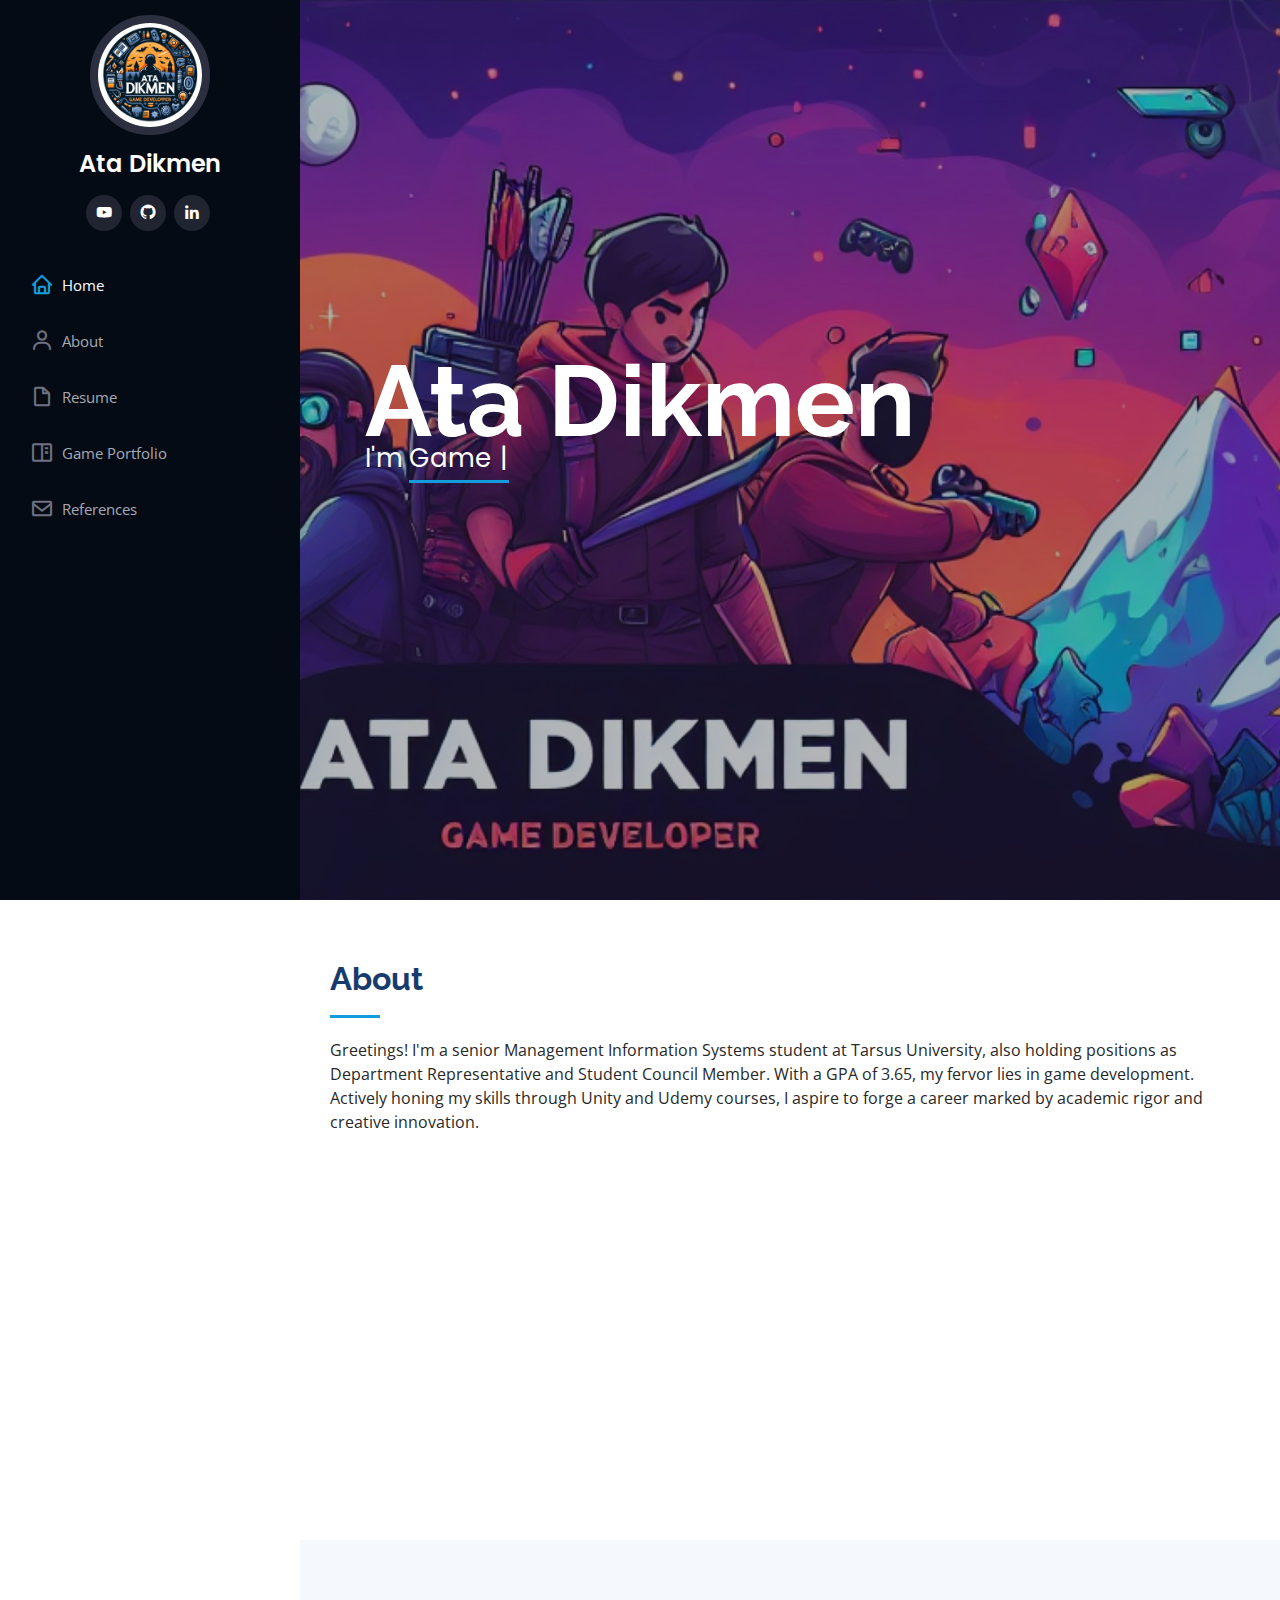
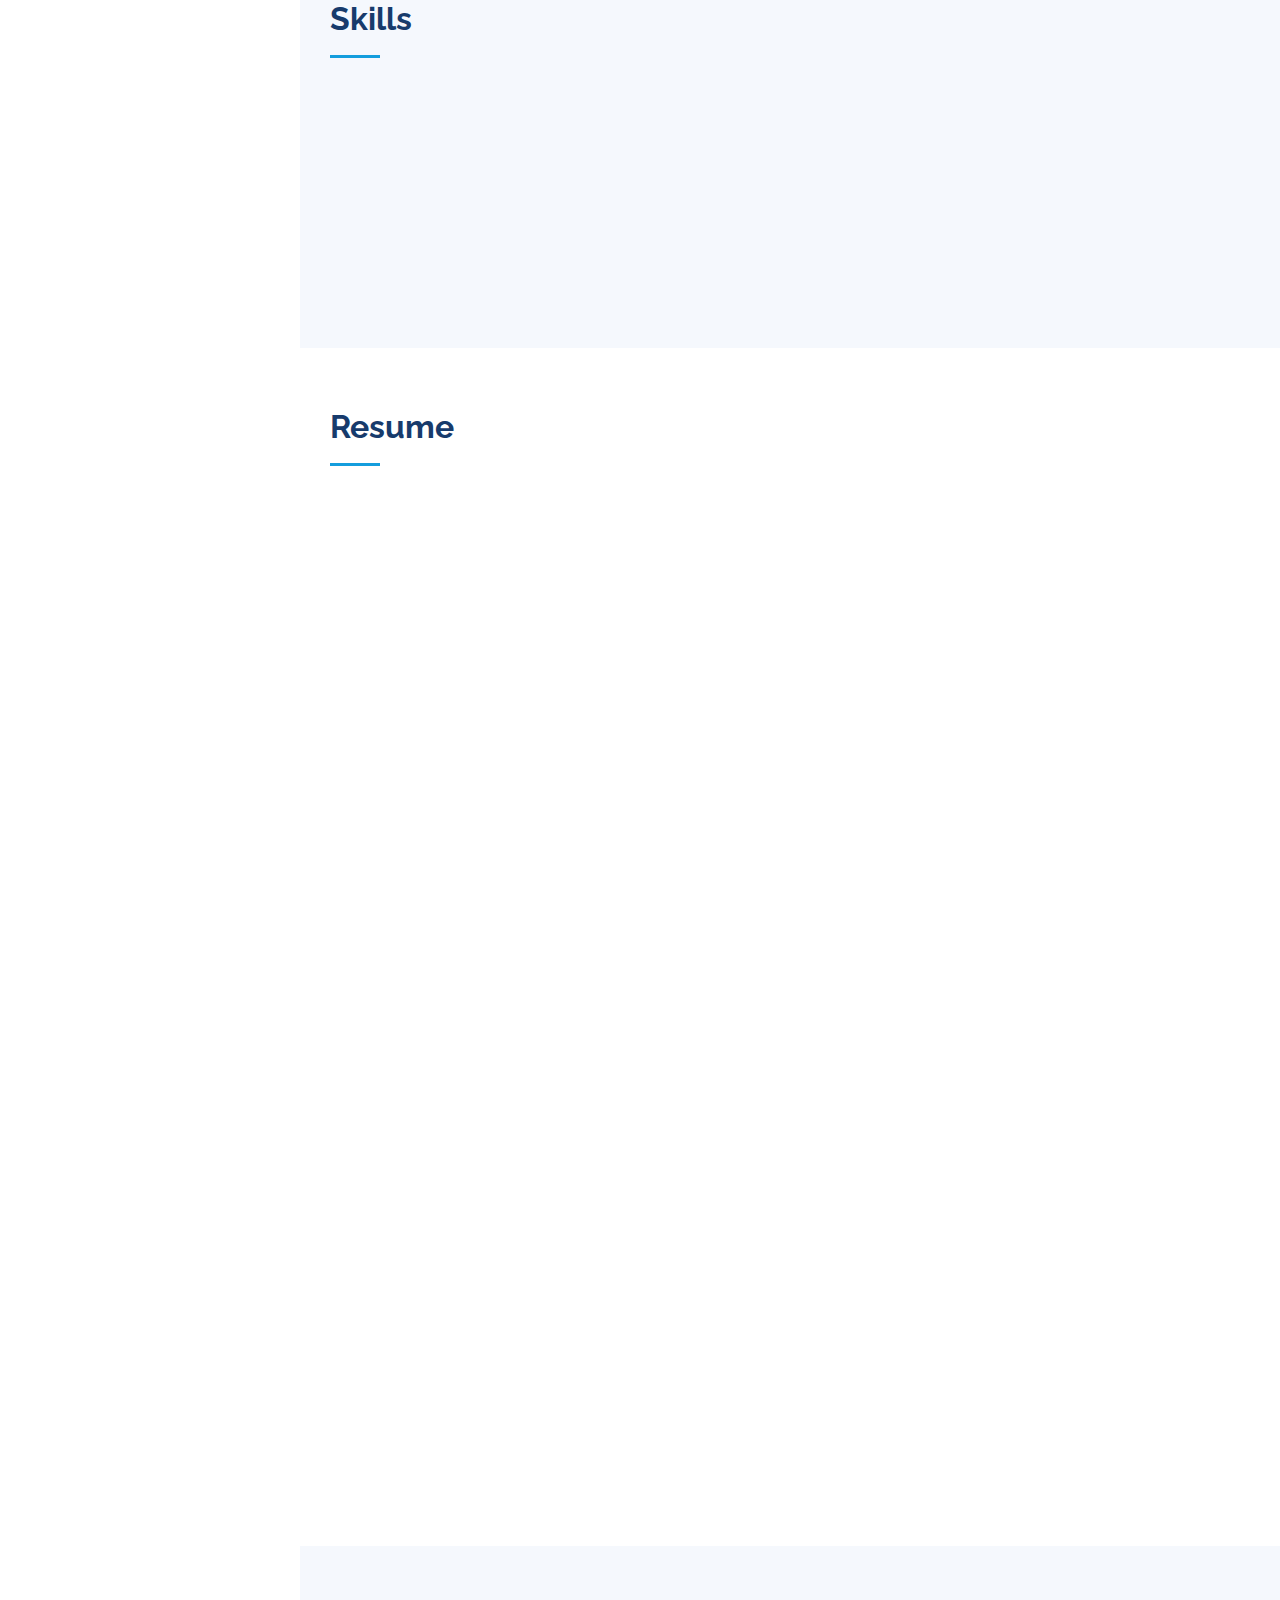
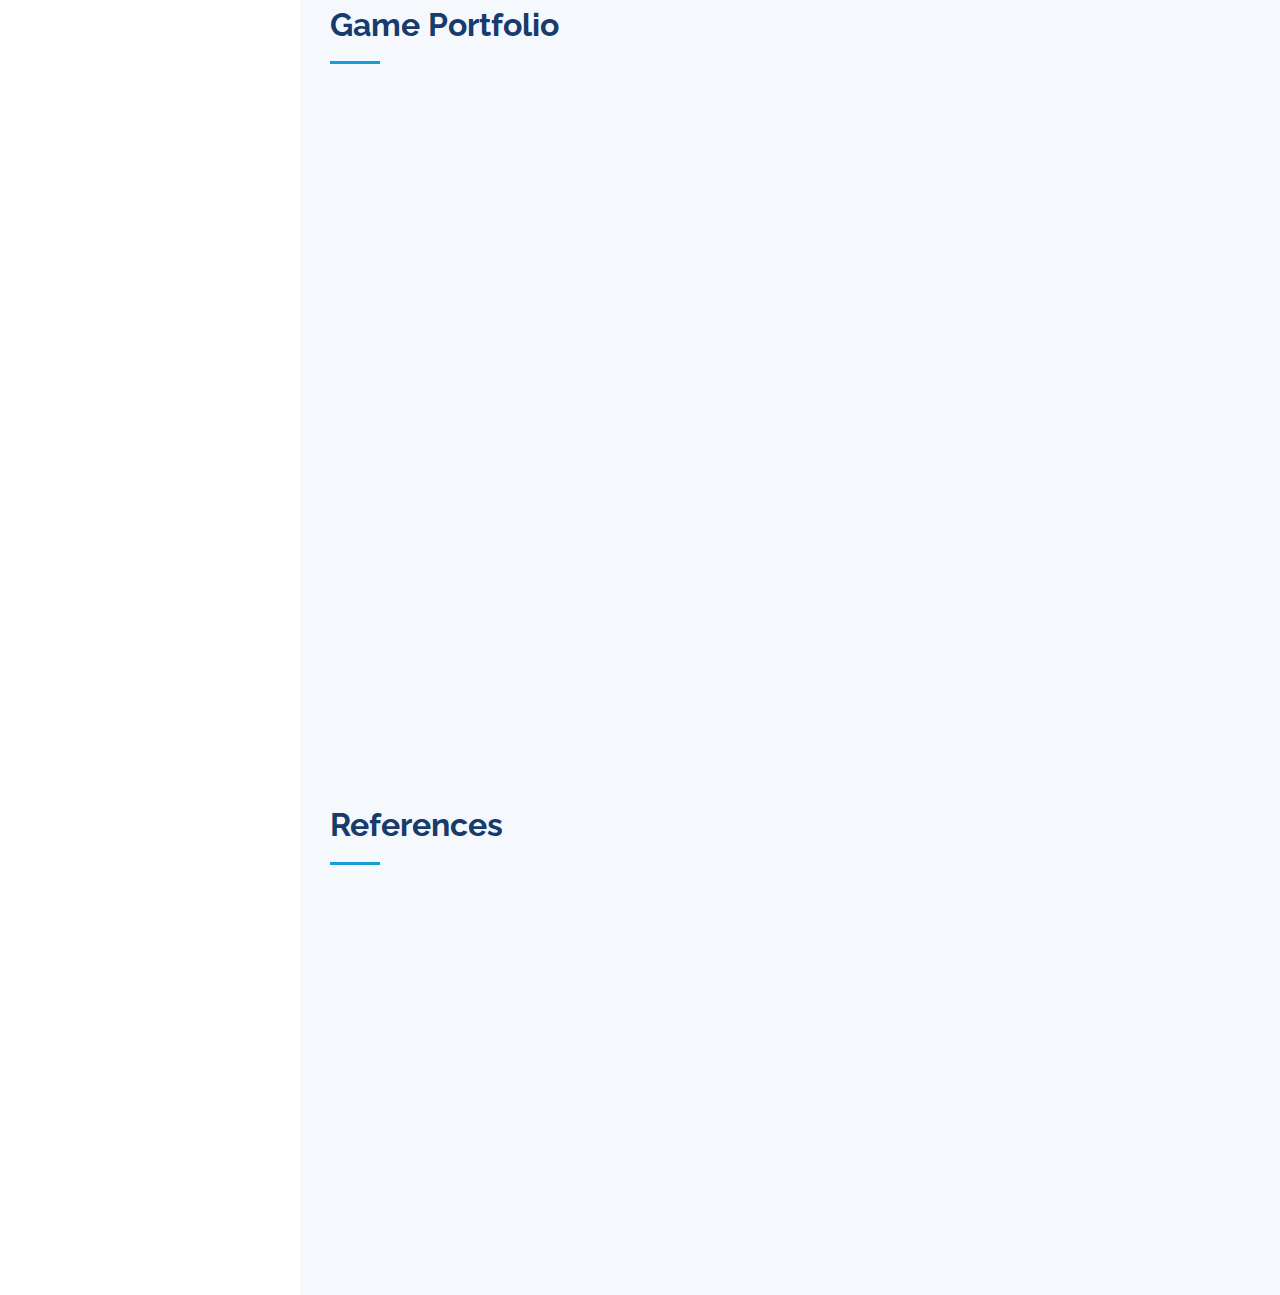
<file: index.html>
<!DOCTYPE html>
<html lang="en">
  <head>
    <meta charset="utf-8" />
    <meta content="width=device-width, initial-scale=1.0" name="viewport" />

    <title>Ata Dikmen Portfolio</title>
    <meta content="" name="description" />
    <meta content="" name="keywords" />

    <!-- Favicons -->
    <link
      rel="apple-touch-icon"
      sizes="180x180"
      href="assets/img/apple-touch-icon.png"
    />
    <link
      rel="icon"
      type="image/png"
      sizes="32x32"
      href="assets/img/favicon-32x32.png"
    />
    <link
      rel="icon"
      type="image/png"
      sizes="16x16"
      href="assets/img/favicon-16x16.png"
    />
    <link rel="manifest" href="/site.webmanifest" />

    <!-- Google Fonts -->
    <link
      href="https://fonts.googleapis.com/css?family=Open+Sans:300,300i,400,400i,600,600i,700,700i|Raleway:300,300i,400,400i,500,500i,600,600i,700,700i|Poppins:300,300i,400,400i,500,500i,600,600i,700,700i"
      rel="stylesheet"
    />

    <!-- Vendor CSS Files -->
    <link href="assets/vendor/aos/aos.css" rel="stylesheet" />
    <link
      href="assets/vendor/bootstrap/css/bootstrap.min.css"
      rel="stylesheet"
    />
    <link
      href="assets/vendor/bootstrap-icons/bootstrap-icons.css"
      rel="stylesheet"
    />
    <link href="assets/vendor/boxicons/css/boxicons.min.css" rel="stylesheet" />
    <link
      href="assets/vendor/glightbox/css/glightbox.min.css"
      rel="stylesheet"
    />
    <link href="assets/vendor/swiper/swiper-bundle.min.css" rel="stylesheet" />

    <!-- Template Main CSS File -->
    <link href="assets/css/style.css" rel="stylesheet" />
  </head>

  <body>
    <!-- ======= Mobile nav toggle button ======= -->
    <i class="bi bi-list mobile-nav-toggle d-xl-none"></i>

    <!-- ======= Header ======= -->
    <header id="header">
      <div class="d-flex flex-column">
        <div class="profile">
          <img
            src="assets/img/profile-img-2.jpg"
            alt=""
            class="img-fluid rounded-circle"
          />
          <h1 class="text-light"><a href="index.html">Ata Dikmen</a></h1>
          <div class="social-links mt-3 text-center">
            <a
              href="https://www.youtube.com/channel/UCdsMXtltS0MJLhb_S6HxFjQ"
              class="youtube"
              ><i class="bx bxl-youtube"></i
            ></a>
            <a href="https://github.com/AtaDikmen" class="github"
              ><i class="bx bxl-github"></i
            ></a>
            <a href="https://www.linkedin.com/in/ata-dikmen/" class="linkedin"
              ><i class="bx bxl-linkedin"></i
            ></a>
          </div>
        </div>

        <nav id="navbar" class="nav-menu navbar">
          <ul>
            <li>
              <a href="#hero" class="nav-link scrollto active"
                ><i class="bx bx-home"></i> <span>Home</span></a
              >
            </li>
            <li>
              <a href="#about" class="nav-link scrollto"
                ><i class="bx bx-user"></i> <span>About</span></a
              >
            </li>
            <li>
              <a href="#resume" class="nav-link scrollto"
                ><i class="bx bx-file-blank"></i> <span>Resume</span></a
              >
            </li>
            <li>
              <a href="#portfolio" class="nav-link scrollto"
                ><i class="bx bx-book-content"></i>
                <span>Game Portfolio</span></a
              >
            </li>
            <li>
              <a href="#testimonials" class="nav-link scrollto"
                ><i class="bx bx-envelope"></i> <span>References</span></a
              >
            </li>
          </ul>
        </nav>
        <!-- .nav-menu -->
      </div>
    </header>
    <!-- End Header -->

    <!-- ======= Hero Section ======= -->
    <section
      id="hero"
      class="d-flex flex-column justify-content-center align-items-center"
    >
      <div class="hero-container" data-aos="fade-in">
        <h1>Ata Dikmen</h1>
        <p>
          I'm
          <span
            class="typed"
            data-typed-items="Game Developer, MIS Student"
          ></span>
        </p>
      </div>
    </section>
    <!-- End Hero -->

    <main id="main">
      <!-- ======= About Section ======= -->
      <section id="about" class="about">
        <div class="container">
          <div class="section-title">
            <h2>About</h2>
            <p>
              Greetings! I'm a senior Management Information Systems student at
              Tarsus University, also holding positions as Department
              Representative and Student Council Member. With a GPA of 3.65, my
              fervor lies in game development. Actively honing my skills through
              Unity and Udemy courses, I aspire to forge a career marked by
              academic rigor and creative innovation.
            </p>
          </div>

          <div class="row">
            <div class="col-lg-4" data-aos="fade-right">
              <img
                src="assets/img/profile-img.jpg"
                alt=""
                class="img-fluid"
                style="border-radius: 50%"
              />
            </div>
            <div class="col-lg-8 pt-4 pt-lg-0 content" data-aos="fade-left">
              <h3>Game Developer &amp; MIS Student.</h3>
              <div class="row">
                <div class="col-lg-6">
                  <ul>
                    <li>
                      <i class="bi bi-chevron-right"></i>
                      <strong>Birthday:</strong> <span>9 June 2001</span>
                    </li>
                    <li>
                      <i class="bi bi-chevron-right"></i>
                      <strong>GitHub:</strong>
                      <span
                        ><a href="https://github.com/AtaDikmen"
                          >https://github.com/AtaDikmen</a
                        ></span
                      >
                    </li>
                    <li>
                      <i class="bi bi-chevron-right"></i>
                      <strong>City:</strong> <span>Izmir, TR</span>
                    </li>
                  </ul>
                </div>
                <div class="col-lg-6">
                  <ul>
                    <li>
                      <i class="bi bi-chevron-right"></i> <strong>Age:</strong>
                      <span>23</span>
                    </li>
                    <li>
                      <i class="bi bi-chevron-right"></i>
                      <strong>Degree:</strong> <span>Bachelor</span>
                    </li>
                    <li>
                      <i class="bi bi-chevron-right"></i>
                      <strong>E-Mail:</strong>
                      <span>ata.dikmen35@gmail.com</span>
                    </li>
                  </ul>
                </div>
              </div>
              <p>
                Passionate about game development and constantly enhancing
                skills through Udemy courses. Proactive learner with a knack for
                creating solutions that benefit both students and faculty.
                Experienced in organizing events and projects for university
                students. Dedicated to continuous improvement and attending
                workshops to refine gaming development skills. Future-focused on
                building a professional career in the field.
              </p>
            </div>
          </div>
        </div>
      </section>
      <!-- End About Section -->

      <!-- ======= Skills Section ======= -->
      <section id="skills" class="skills section-bg">
        <div class="container">
          <div class="section-title">
            <h2>Skills</h2>
          </div>

          <div class="row skills-content">
            <div class="col-lg-6" data-aos="fade-up">
              <div class="progress">
                <span class="skill">Unity <i class="val">80%</i></span>
                <div class="progress-bar-wrap">
                  <div
                    class="progress-bar"
                    role="progressbar"
                    aria-valuenow="80"
                    aria-valuemin="0"
                    aria-valuemax="100"
                  ></div>
                </div>
              </div>

              <div class="progress">
                <span class="skill">Python <i class="val">60%</i></span>
                <div class="progress-bar-wrap">
                  <div
                    class="progress-bar"
                    role="progressbar"
                    aria-valuenow="60"
                    aria-valuemin="0"
                    aria-valuemax="100"
                  ></div>
                </div>
              </div>

              <div class="progress">
                <span class="skill">MySQL <i class="val">40%</i></span>
                <div class="progress-bar-wrap">
                  <div
                    class="progress-bar"
                    role="progressbar"
                    aria-valuenow="40"
                    aria-valuemin="0"
                    aria-valuemax="100"
                  ></div>
                </div>
              </div>
            </div>

            <div class="col-lg-6" data-aos="fade-up" data-aos-delay="100">
              <div class="progress">
                <span class="skill">C# <i class="val">80%</i></span>
                <div class="progress-bar-wrap">
                  <div
                    class="progress-bar"
                    role="progressbar"
                    aria-valuenow="80"
                    aria-valuemin="0"
                    aria-valuemax="100"
                  ></div>
                </div>
              </div>

              <div class="progress">
                <span class="skill">Unreal Engine <i class="val">25%</i></span>
                <div class="progress-bar-wrap">
                  <div
                    class="progress-bar"
                    role="progressbar"
                    aria-valuenow="25"
                    aria-valuemin="0"
                    aria-valuemax="100"
                  ></div>
                </div>
              </div>

              <div class="progress">
                <span class="skill">Git <i class="val">55%</i></span>
                <div class="progress-bar-wrap">
                  <div
                    class="progress-bar"
                    role="progressbar"
                    aria-valuenow="55"
                    aria-valuemin="0"
                    aria-valuemax="100"
                  ></div>
                </div>
              </div>
            </div>
          </div>
        </div>
      </section>
      <!-- End Skills Section -->

      <!-- ======= Resume Section ======= -->
      <section id="resume" class="resume">
        <div class="container">
          <div class="section-title">
            <h2>Resume</h2>
          </div>

          <div class="row">
            <div class="col-lg-6" data-aos="fade-up" data-aos-delay="100">
              <h3 class="resume-title">Professional Experience</h3>
              <div class="resume-item">
                <h4>Game Developer Intern</h4>
                <h5>03/2024 – present</h5>
                <p><em>Welfish Studio, Ankara Türkiye</em></p>
                <ul>
                  <li>
                    Lead in the design, development, and implementation of the
                    graphic, layout, and production communication materials
                  </li>
                  <li>
                    Delegate tasks to the 7 members of the design team and
                    provide counsel on all aspects of the project.
                  </li>
                  <li>
                    Supervise the assessment of all graphic materials in order
                    to ensure quality and accuracy of the design
                  </li>
                  <li>
                    Oversee the efficient use of production project budgets
                    ranging from $2,000 - $25,000
                  </li>
                </ul>
              </div>
              <div class="resume-item">
                <h4>Department of Information Technology Intern</h4>
                <h5>07/2023 – 07/2023</h5>
                <p><em>Izmir Demokrasi University, Izmir Türkiye</em></p>
                <ul>
                  <li>
                    Developed numerous marketing programs (logos,
                    brochures,infographics, presentations, and advertisements).
                  </li>
                  <li>
                    Managed up to 5 projects or tasks at a given time while
                    under pressure
                  </li>
                  <li>
                    Recommended and consulted with clients on the most
                    appropriate graphic design
                  </li>
                  <li>
                    Created 4+ design presentations and proposals a month for
                    clients and account managers
                  </li>
                </ul>
              </div>
            </div>

            <div class="col-lg-6" data-aos="fade-up" data-aos-delay="100">
              <h3 class="resume-title">Additional Experience</h3>
              <div class="resume-item">
                <h4>Unity Team Captain</h4>
                <h5>12/2022 – present</h5>
                <p><em>Young Informatics Student Community</em></p>
              </div>
              <div class="resume-item">
                <h4>
                  Management Information Systems Department Representative
                </h4>
                <h5>02/2022 – present</h5>
                <p><em>Tarsus University</em></p>
              </div>
              <div class="resume-item">
                <h4>Student Council Board Member</h4>
                <h5>02/2022 – present</h5>
                <p><em>Tarsus University</em></p>
              </div>
              <div class="resume-item">
                <h4>Panteon Academy Trainee</h4>
                <h5>05/2023 – 07/2023</h5>
                <p><em>Panteon</em></p>
              </div>
              <div class="resume-item">
                <h4>Jr. Factory Member as Game Developer</h4>
                <h5>02/2023 – 07/2023</h5>
                <p><em>Game Factory</em></p>
              </div>
              <div class="resume-item">
                <h4>Game Developer Trainee</h4>
                <h5>12/2022 – 02/2023</h5>
                <p><em>Parma Games</em></p>
              </div>
              <div class="resume-item">
                <h4>Vice President / Co-Founder</h4>
                <h5>12/2021 – 06/2022</h5>
                <p>
                  <em
                    >Artificial Intelligence and Digital Transformation Student
                    Community</em
                  >
                </p>
              </div>
            </div>
          </div>
        </div>
      </section>
      <!-- End Resume Section -->

      <!-- ======= Portfolio Section ======= -->
      <section id="portfolio" class="portfolio section-bg">
        <div class="container">
          <div class="section-title">
            <h2>Game Portfolio</h2>
            <p></p>
          </div>

          <div class="row" data-aos="fade-up">
            <div class="col-lg-12 d-flex justify-content-center">
              <ul id="portfolio-flters">
                <li data-filter="*" class="filter-active">All</li>
              </ul>
            </div>
          </div>

          <div
            class="row portfolio-container"
            data-aos="fade-up"
            data-aos-delay="100"
          >
            <div class="col-lg-4 col-md-6 portfolio-item filter-indie">
              <div class="portfolio-wrap">
                <img
                  src="assets/img/portfolio/portfolio-1.jpg"
                  class="img-fluid"
                  alt=""
                />
                <div class="portfolio-links">
                  <a
                    href="assets/img/portfolio/portfolio-1.jpg"
                    data-gallery="portfolioGallery"
                    class="portfolio-lightbox"
                    title="TATAKAE!
                    A 2D RPG game with various mechanics."
                    ><i class="bx bx-plus"></i
                  ></a>
                  <a href="portfolio-details-1.html" title="More Details"
                    ><i class="bx bx-link"></i
                  ></a>
                </div>
              </div>
            </div>

            <div class="col-lg-4 col-md-6 portfolio-item filter-indie">
              <div class="portfolio-wrap">
                <img
                  src="assets/img/portfolio/portfolio-2.jpg"
                  class="img-fluid"
                  alt=""
                />
                <div class="portfolio-links">
                  <a
                    href="assets/img/portfolio/portfolio-2.jpg"
                    data-gallery="portfolioGallery"
                    class="portfolio-lightbox"
                    title="Escape From Lab
                    This game is made for trial and testing purposes."
                    ><i class="bx bx-plus"></i
                  ></a>
                  <a href="portfolio-details-2.html" title="More Details"
                    ><i class="bx bx-link"></i
                  ></a>
                </div>
              </div>
            </div>

            <div class="col-lg-4 col-md-6 portfolio-item filter-indie">
              <div class="portfolio-wrap">
                <img
                  src="assets/img/portfolio/portfolio-3.jpg"
                  class="img-fluid"
                  alt=""
                />
                <div class="portfolio-links">
                  <a
                    href="assets/img/portfolio/portfolio-3.jpg"
                    data-gallery="portfolioGallery"
                    class="portfolio-lightbox"
                    title="
                    Zombie Island
                    I made this game with Unit in a week."
                    ><i class="bx bx-plus"></i
                  ></a>
                  <a href="portfolio-details-3.html" title="More Details"
                    ><i class="bx bx-link"></i
                  ></a>
                </div>
              </div>
            </div>

            <div class="col-lg-4 col-md-6 portfolio-item filter-mobile">
              <div class="portfolio-wrap">
                <img
                  src="assets/img/portfolio/portfolio-4.jpg"
                  class="img-fluid"
                  alt=""
                />
                <div class="portfolio-links">
                  <a
                    href="assets/img/portfolio/portfolio-4.jpg"
                    data-gallery="portfolioGallery"
                    class="portfolio-lightbox"
                    title="Count Master Clone | Jr. Factory Homework
                    The first assignment of the Jr Factory program organized by Game Factory."
                    ><i class="bx bx-plus"></i
                  ></a>
                  <a href="portfolio-details-4.html" title="More Details"
                    ><i class="bx bx-link"></i
                  ></a>
                </div>
              </div>
            </div>
          </div>
        </div>
      </section>
      <!-- End Portfolio Section -->

      <!-- ======= Testimonials Section ======= -->
      <section id="testimonials" class="testimonials section-bg">
        <div class="container">
          <div class="section-title">
            <h2>References</h2>
          </div>

          <div
            class="testimonials-slider swiper"
            data-aos="fade-up"
            data-aos-delay="100"
          >
            <div class="swiper-wrapper">
              <div class="swiper-slide">
                <div class="testimonial-item" data-aos="fade-up">
                  <br /><br /><br /><br /><br />
                  <a href="https://abs.firat.edu.tr/tr/vcbaydogan"
                    ><img
                      src="assets/img/testimonials/testimonials-2.jpg"
                      class="testimonial-img"
                      alt=""
                  /></a>
                  <h3>Assistant Professor Cem BAYDOĞAN</h3>
                  <h4>
                    Vice Chair of Software Engineering Department, Fırat
                    University
                  </h4>
                </div>
              </div>
              <!-- End testimonial item -->

              <div class="swiper-slide">
                <div
                  class="testimonial-item"
                  data-aos="fade-up"
                  data-aos-delay="100"
                >
                  <br /><br /><br /><br /><br />
                  <a href="https://abs.tarsus.edu.tr/denizustun"
                    ><img
                      src="assets/img/testimonials/testimonials-1.jpg"
                      class="testimonial-img"
                      alt=""
                  /></a>
                  <h3>Associate Professor Deniz ÜSTÜN</h3>
                  <h4>
                    Head of the Computer Engineering Department, Tarsus
                    University
                  </h4>
                </div>
              </div>
              <!-- End testimonial item -->
            </div>
            <div class="swiper-pagination"></div>
          </div>
        </div>
      </section>
      <!-- End Testimonials Section -->
    </main>
    <!-- End #main -->

    <!-- ======= Footer ======= -->
    <footer id="footer">
      <div class="container">
        <div class="copyright"></div>
        <div class="credits"></div>
      </div>
    </footer>
    <!-- End  Footer -->

    <a
      href="#"
      class="back-to-top d-flex align-items-center justify-content-center"
      ><i class="bi bi-arrow-up-short"></i
    ></a>

    <!-- Vendor JS Files -->
    <script src="assets/vendor/purecounter/purecounter_vanilla.js"></script>
    <script src="assets/vendor/aos/aos.js"></script>
    <script src="assets/vendor/bootstrap/js/bootstrap.bundle.min.js"></script>
    <script src="assets/vendor/glightbox/js/glightbox.min.js"></script>
    <script src="assets/vendor/isotope-layout/isotope.pkgd.min.js"></script>
    <script src="assets/vendor/swiper/swiper-bundle.min.js"></script>
    <script src="assets/vendor/typed.js/typed.umd.js"></script>
    <script src="assets/vendor/waypoints/noframework.waypoints.js"></script>
    <script src="assets/vendor/php-email-form/validate.js"></script>

    <!-- Template Main JS File -->
    <script src="assets/js/main.js"></script>
  </body>
</html>
</file>
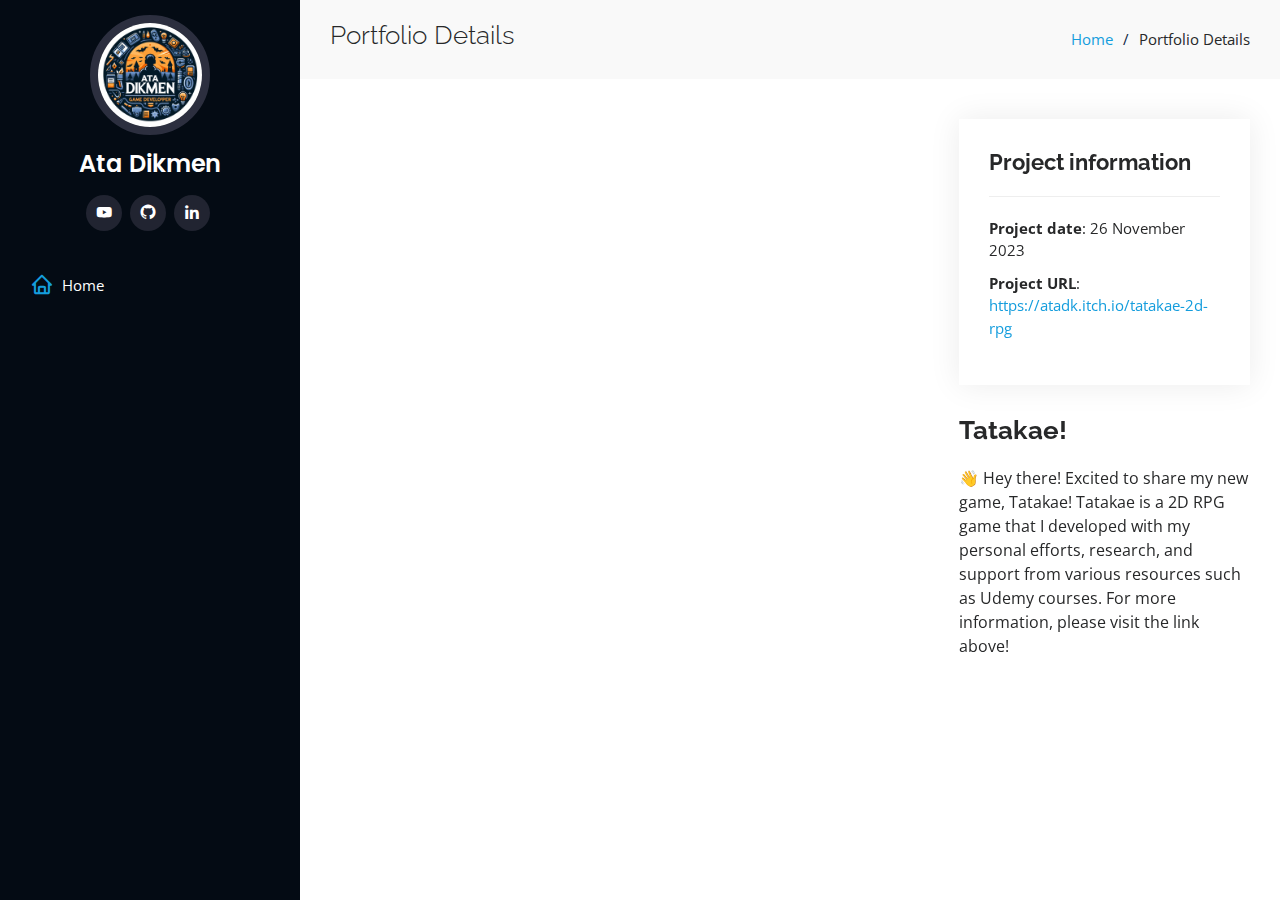
<file: portfolio-details-1.html>
<!DOCTYPE html>
<html lang="en">
  <head>
    <meta charset="utf-8" />
    <meta content="width=device-width, initial-scale=1.0" name="viewport" />

    <title>Portfolio Details</title>
    <meta content="" name="description" />
    <meta content="" name="keywords" />

    <!-- Favicons -->
    <link href="assets/img/favicon.png" rel="icon" />
    <link href="assets/img/apple-touch-icon.png" rel="apple-touch-icon" />

    <!-- Google Fonts -->
    <link
      href="https://fonts.googleapis.com/css?family=Open+Sans:300,300i,400,400i,600,600i,700,700i|Raleway:300,300i,400,400i,500,500i,600,600i,700,700i|Poppins:300,300i,400,400i,500,500i,600,600i,700,700i"
      rel="stylesheet"
    />

    <!-- Vendor CSS Files -->
    <link href="assets/vendor/aos/aos.css" rel="stylesheet" />
    <link
      href="assets/vendor/bootstrap/css/bootstrap.min.css"
      rel="stylesheet"
    />
    <link
      href="assets/vendor/bootstrap-icons/bootstrap-icons.css"
      rel="stylesheet"
    />
    <link href="assets/vendor/boxicons/css/boxicons.min.css" rel="stylesheet" />
    <link
      href="assets/vendor/glightbox/css/glightbox.min.css"
      rel="stylesheet"
    />
    <link href="assets/vendor/swiper/swiper-bundle.min.css" rel="stylesheet" />

    <!-- Template Main CSS File -->
    <link href="assets/css/style.css" rel="stylesheet" />
  </head>

  <body>
    <!-- ======= Mobile nav toggle button ======= -->
    <i class="bi bi-list mobile-nav-toggle d-xl-none"></i>

    <!-- ======= Header ======= -->
    <header id="header">
      <div class="d-flex flex-column">
        <div class="profile">
          <img
            src="assets/img/profile-img-2.jpg"
            alt=""
            class="img-fluid rounded-circle"
          />
          <h1 class="text-light"><a href="index.html">Ata Dikmen</a></h1>
          <div class="social-links mt-3 text-center">
            <a href="#" class="youtube"><i class="bx bxl-youtube"></i></a>
            <a href="#" class="github"><i class="bx bxl-github"></i></a>
            <a href="#" class="linkedin"><i class="bx bxl-linkedin"></i></a>
          </div>
        </div>

        <nav id="navbar" class="nav-menu navbar">
          <ul>
            <li>
              <a href="index.html" class="nav-link scrollto active"
                ><i class="bx bx-home"></i> <span>Home</span></a
              >
            </li>
          </ul>
        </nav>
        <!-- .nav-menu -->
      </div>
    </header>
    <!-- End Header -->

    <main id="main">
      <!-- ======= Breadcrumbs ======= -->
      <section id="breadcrumbs" class="breadcrumbs">
        <div class="container">
          <div class="d-flex justify-content-between align-items-center">
            <h2>Portfolio Details</h2>
            <ol>
              <li><a href="index.html">Home</a></li>
              <li>Portfolio Details</li>
            </ol>
          </div>
        </div>
      </section>
      <!-- End Breadcrumbs -->

      <!-- ======= Portfolio Details Section ======= -->
      <section id="portfolio-details" class="portfolio-details">
        <div class="container">
          <div class="row gy-4">
            <div class="col-lg-8">
              <div class="portfolio-details-video">
                <iframe
                  width="100%"
                  height="400"
                  src="https://www.youtube.com/embed/rz20nFEW9YI"
                  frameborder="0"
                  allowfullscreen
                ></iframe>
              </div>
            </div>

            <div class="col-lg-4">
              <div class="portfolio-info">
                <h3>Project information</h3>
                <ul>
                  <li><strong>Project date</strong>: 26 November 2023</li>
                  <li>
                    <strong>Project URL</strong>:
                    <a href="https://atadk.itch.io/tatakae-2d-rpg"
                      >https://atadk.itch.io/tatakae-2d-rpg</a
                    >
                  </li>
                </ul>
              </div>
              <div class="portfolio-description">
                <h2>Tatakae!</h2>
                <p>
                  👋 Hey there! Excited to share my new game, Tatakae! Tatakae
                  is a 2D RPG game that I developed with my personal efforts,
                  research, and support from various resources such as Udemy
                  courses. For more information, please visit the link above!
                </p>
              </div>
            </div>
          </div>
        </div>
      </section>

      <!-- End Portfolio Details Section -->
    </main>
    <!-- End #main -->

    <!-- ======= Footer ======= -->
    <footer id="footer">
      <div class="container">
        <div class="copyright"></div>
        <div class="credits">
      </div>
    </footer>
    <!-- End  Footer -->

    <a
      href="#"
      class="back-to-top d-flex align-items-center justify-content-center"
      ><i class="bi bi-arrow-up-short"></i
    ></a>

    <!-- Vendor JS Files -->
    <script src="assets/vendor/purecounter/purecounter_vanilla.js"></script>
    <script src="assets/vendor/aos/aos.js"></script>
    <script src="assets/vendor/bootstrap/js/bootstrap.bundle.min.js"></script>
    <script src="assets/vendor/glightbox/js/glightbox.min.js"></script>
    <script src="assets/vendor/isotope-layout/isotope.pkgd.min.js"></script>
    <script src="assets/vendor/swiper/swiper-bundle.min.js"></script>
    <script src="assets/vendor/typed.js/typed.umd.js"></script>
    <script src="assets/vendor/waypoints/noframework.waypoints.js"></script>
    <script src="assets/vendor/php-email-form/validate.js"></script>

    <!-- Template Main JS File -->
    <script src="assets/js/main.js"></script>
  </body>
</html>
</file>
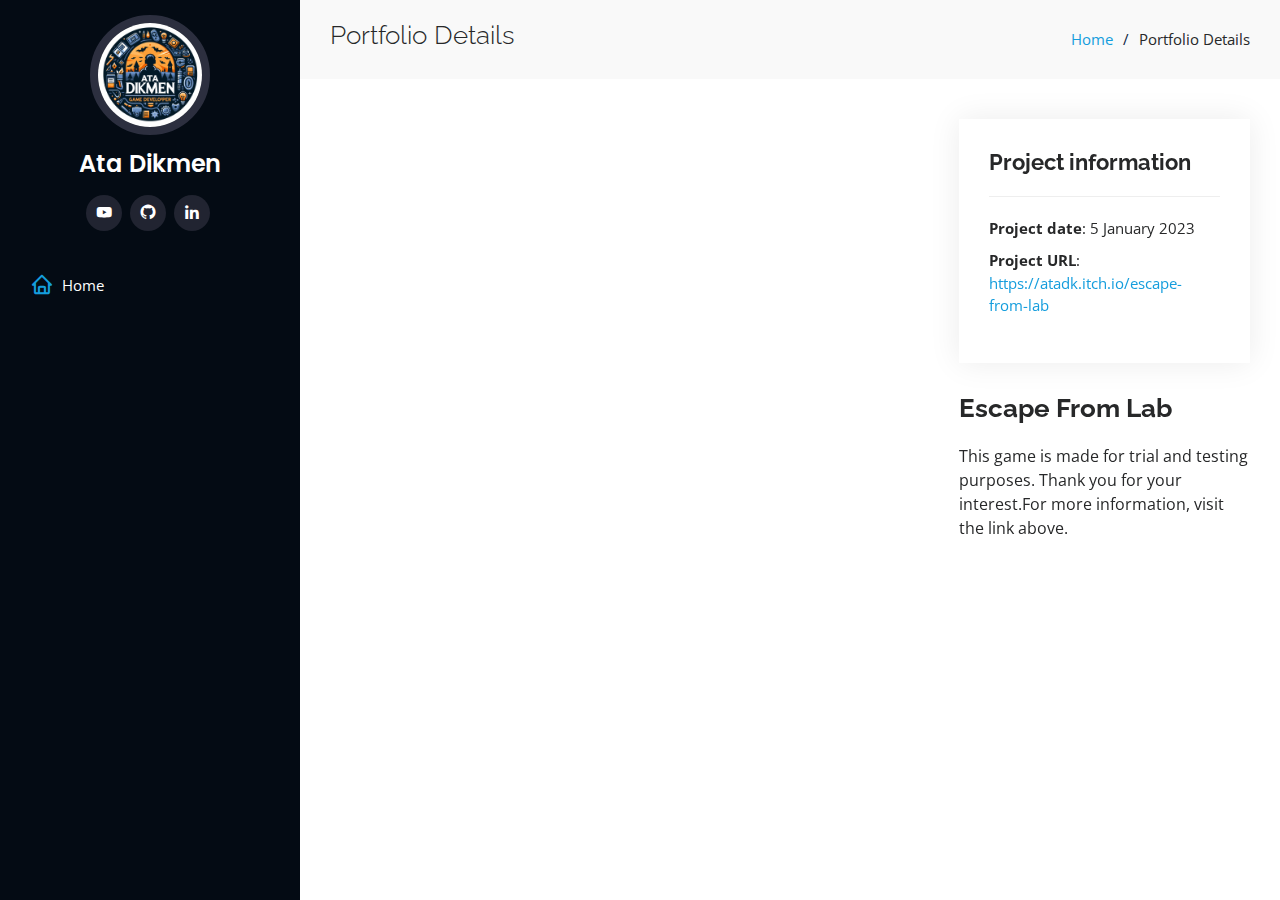
<file: portfolio-details-2.html>
<!DOCTYPE html>
<html lang="en">
  <head>
    <meta charset="utf-8" />
    <meta content="width=device-width, initial-scale=1.0" name="viewport" />

    <title>Portfolio Details</title>
    <meta content="" name="description" />
    <meta content="" name="keywords" />

    <!-- Favicons -->
    <link href="assets/img/favicon.png" rel="icon" />
    <link href="assets/img/apple-touch-icon.png" rel="apple-touch-icon" />

    <!-- Google Fonts -->
    <link
      href="https://fonts.googleapis.com/css?family=Open+Sans:300,300i,400,400i,600,600i,700,700i|Raleway:300,300i,400,400i,500,500i,600,600i,700,700i|Poppins:300,300i,400,400i,500,500i,600,600i,700,700i"
      rel="stylesheet"
    />

    <!-- Vendor CSS Files -->
    <link href="assets/vendor/aos/aos.css" rel="stylesheet" />
    <link
      href="assets/vendor/bootstrap/css/bootstrap.min.css"
      rel="stylesheet"
    />
    <link
      href="assets/vendor/bootstrap-icons/bootstrap-icons.css"
      rel="stylesheet"
    />
    <link href="assets/vendor/boxicons/css/boxicons.min.css" rel="stylesheet" />
    <link
      href="assets/vendor/glightbox/css/glightbox.min.css"
      rel="stylesheet"
    />
    <link href="assets/vendor/swiper/swiper-bundle.min.css" rel="stylesheet" />

    <!-- Template Main CSS File -->
    <link href="assets/css/style.css" rel="stylesheet" />
  </head>

  <body>
    <!-- ======= Mobile nav toggle button ======= -->
    <i class="bi bi-list mobile-nav-toggle d-xl-none"></i>

    <!-- ======= Header ======= -->
    <header id="header">
      <div class="d-flex flex-column">
        <div class="profile">
          <img
            src="assets/img/profile-img-2.jpg"
            alt=""
            class="img-fluid rounded-circle"
          />
          <h1 class="text-light"><a href="index.html">Ata Dikmen</a></h1>
          <div class="social-links mt-3 text-center">
            <a href="#" class="youtube"><i class="bx bxl-youtube"></i></a>
            <a href="#" class="github"><i class="bx bxl-github"></i></a>
            <a href="#" class="linkedin"><i class="bx bxl-linkedin"></i></a>
          </div>
        </div>

        <nav id="navbar" class="nav-menu navbar">
          <ul>
            <li>
              <a href="index.html" class="nav-link scrollto active"
                ><i class="bx bx-home"></i> <span>Home</span></a
              >
            </li>
          </ul>
        </nav>
        <!-- .nav-menu -->
      </div>
    </header>
    <!-- End Header -->

    <main id="main">
      <!-- ======= Breadcrumbs ======= -->
      <section id="breadcrumbs" class="breadcrumbs">
        <div class="container">
          <div class="d-flex justify-content-between align-items-center">
            <h2>Portfolio Details</h2>
            <ol>
              <li><a href="index.html">Home</a></li>
              <li>Portfolio Details</li>
            </ol>
          </div>
        </div>
      </section>
      <!-- End Breadcrumbs -->

      <!-- ======= Portfolio Details Section ======= -->
      <section id="portfolio-details" class="portfolio-details">
        <div class="container">
          <div class="row gy-4">
            <div class="col-lg-8">
              <div class="portfolio-details-video">
                <iframe
                  width="100%"
                  height="400"
                  src="https://www.youtube.com/embed/XeTkbg1vuEU"
                  frameborder="0"
                  allowfullscreen
                ></iframe>
              </div>
            </div>

            <div class="col-lg-4">
              <div class="portfolio-info">
                <h3>Project information</h3>
                <ul>
                  <li><strong>Project date</strong>: 5 January 2023</li>
                  <li>
                    <strong>Project URL</strong>:
                    <a href="https://atadk.itch.io/escape-from-lab"
                      >https://atadk.itch.io/escape-from-lab</a
                    >
                  </li>
                </ul>
              </div>
              <div class="portfolio-description">
                <h2>Escape From Lab</h2>
                <p>
                  This game is made for trial and testing purposes. Thank you
                  for your interest.For more information, visit the link above.
                </p>
              </div>
            </div>
          </div>
        </div>
      </section>

      <!-- End Portfolio Details Section -->
    </main>
    <!-- End #main -->

    <!-- ======= Footer ======= -->
    <footer id="footer">
      <div class="container">
        <div class="copyright"></div>
        <div class="credits"></div>
      </div>
    </footer>
    <!-- End  Footer -->

    <a
      href="#"
      class="back-to-top d-flex align-items-center justify-content-center"
      ><i class="bi bi-arrow-up-short"></i
    ></a>

    <!-- Vendor JS Files -->
    <script src="assets/vendor/purecounter/purecounter_vanilla.js"></script>
    <script src="assets/vendor/aos/aos.js"></script>
    <script src="assets/vendor/bootstrap/js/bootstrap.bundle.min.js"></script>
    <script src="assets/vendor/glightbox/js/glightbox.min.js"></script>
    <script src="assets/vendor/isotope-layout/isotope.pkgd.min.js"></script>
    <script src="assets/vendor/swiper/swiper-bundle.min.js"></script>
    <script src="assets/vendor/typed.js/typed.umd.js"></script>
    <script src="assets/vendor/waypoints/noframework.waypoints.js"></script>
    <script src="assets/vendor/php-email-form/validate.js"></script>

    <!-- Template Main JS File -->
    <script src="assets/js/main.js"></script>
  </body>
</html>
</file>
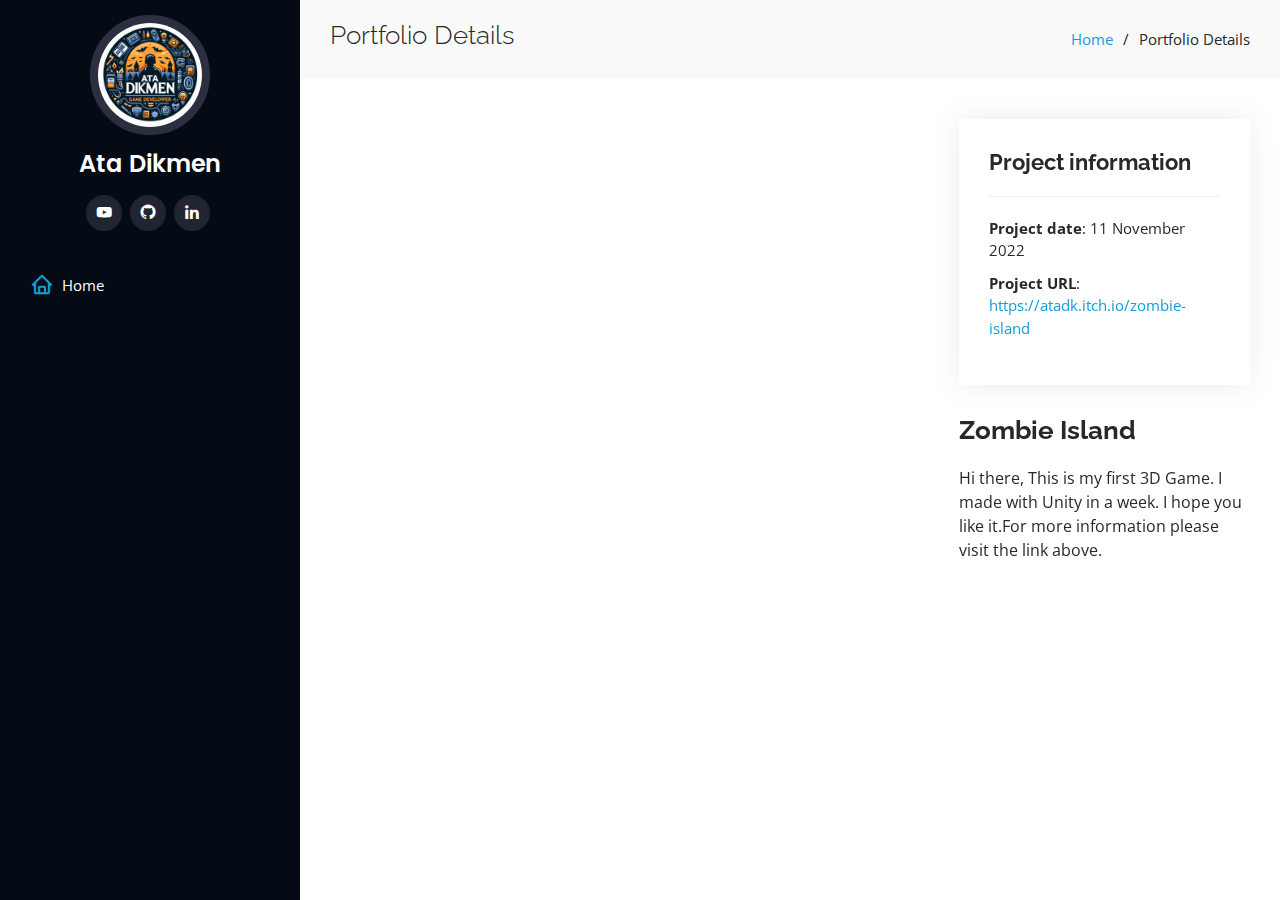
<file: portfolio-details-3.html>
<!DOCTYPE html>
<html lang="en">
  <head>
    <meta charset="utf-8" />
    <meta content="width=device-width, initial-scale=1.0" name="viewport" />

    <title>Portfolio Details</title>
    <meta content="" name="description" />
    <meta content="" name="keywords" />

    <!-- Favicons -->
    <link href="assets/img/favicon.png" rel="icon" />
    <link href="assets/img/apple-touch-icon.png" rel="apple-touch-icon" />

    <!-- Google Fonts -->
    <link
      href="https://fonts.googleapis.com/css?family=Open+Sans:300,300i,400,400i,600,600i,700,700i|Raleway:300,300i,400,400i,500,500i,600,600i,700,700i|Poppins:300,300i,400,400i,500,500i,600,600i,700,700i"
      rel="stylesheet"
    />

    <!-- Vendor CSS Files -->
    <link href="assets/vendor/aos/aos.css" rel="stylesheet" />
    <link
      href="assets/vendor/bootstrap/css/bootstrap.min.css"
      rel="stylesheet"
    />
    <link
      href="assets/vendor/bootstrap-icons/bootstrap-icons.css"
      rel="stylesheet"
    />
    <link href="assets/vendor/boxicons/css/boxicons.min.css" rel="stylesheet" />
    <link
      href="assets/vendor/glightbox/css/glightbox.min.css"
      rel="stylesheet"
    />
    <link href="assets/vendor/swiper/swiper-bundle.min.css" rel="stylesheet" />

    <!-- Template Main CSS File -->
    <link href="assets/css/style.css" rel="stylesheet" />
  </head>

  <body>
    <!-- ======= Mobile nav toggle button ======= -->
    <i class="bi bi-list mobile-nav-toggle d-xl-none"></i>

    <!-- ======= Header ======= -->
    <header id="header">
      <div class="d-flex flex-column">
        <div class="profile">
          <img
            src="assets/img/profile-img-2.jpg"
            alt=""
            class="img-fluid rounded-circle"
          />
          <h1 class="text-light"><a href="index.html">Ata Dikmen</a></h1>
          <div class="social-links mt-3 text-center">
            <a href="#" class="youtube"><i class="bx bxl-youtube"></i></a>
            <a href="#" class="github"><i class="bx bxl-github"></i></a>
            <a href="#" class="linkedin"><i class="bx bxl-linkedin"></i></a>
          </div>
        </div>

        <nav id="navbar" class="nav-menu navbar">
          <ul>
            <li>
              <a href="index.html" class="nav-link scrollto active"
                ><i class="bx bx-home"></i> <span>Home</span></a
              >
            </li>
          </ul>
        </nav>
        <!-- .nav-menu -->
      </div>
    </header>
    <!-- End Header -->

    <main id="main">
      <!-- ======= Breadcrumbs ======= -->
      <section id="breadcrumbs" class="breadcrumbs">
        <div class="container">
          <div class="d-flex justify-content-between align-items-center">
            <h2>Portfolio Details</h2>
            <ol>
              <li><a href="index.html">Home</a></li>
              <li>Portfolio Details</li>
            </ol>
          </div>
        </div>
      </section>
      <!-- End Breadcrumbs -->

      <!-- ======= Portfolio Details Section ======= -->
      <section id="portfolio-details" class="portfolio-details">
        <div class="container">
          <div class="row gy-4">
            <div class="col-lg-8">
              <div class="portfolio-details-video">
                <iframe
                  width="100%"
                  height="400"
                  src="https://www.youtube.com/embed/LSEJIieKpgM"
                  frameborder="0"
                  allowfullscreen
                ></iframe>
              </div>
            </div>

            <div class="col-lg-4">
              <div class="portfolio-info">
                <h3>Project information</h3>
                <ul>
                  <li><strong>Project date</strong>: 11 November 2022</li>
                  <li>
                    <strong>Project URL</strong>:
                    <a href="https://atadk.itch.io/zombie-island"
                      >https://atadk.itch.io/zombie-island</a
                    >
                  </li>
                </ul>
              </div>
              <div class="portfolio-description">
                <h2>Zombie Island</h2>
                <p>
                  Hi there, This is my first 3D Game. I made with Unity in a
                  week. I hope you like it.For more information please visit the
                  link above.
                </p>
              </div>
            </div>
          </div>
        </div>
      </section>

      <!-- End Portfolio Details Section -->
    </main>
    <!-- End #main -->

    <!-- ======= Footer ======= -->
    <footer id="footer">
      <div class="container">
        <div class="copyright"></div>
        <div class="credits"></div>
      </div>
    </footer>
    <!-- End  Footer -->

    <a
      href="#"
      class="back-to-top d-flex align-items-center justify-content-center"
      ><i class="bi bi-arrow-up-short"></i
    ></a>

    <!-- Vendor JS Files -->
    <script src="assets/vendor/purecounter/purecounter_vanilla.js"></script>
    <script src="assets/vendor/aos/aos.js"></script>
    <script src="assets/vendor/bootstrap/js/bootstrap.bundle.min.js"></script>
    <script src="assets/vendor/glightbox/js/glightbox.min.js"></script>
    <script src="assets/vendor/isotope-layout/isotope.pkgd.min.js"></script>
    <script src="assets/vendor/swiper/swiper-bundle.min.js"></script>
    <script src="assets/vendor/typed.js/typed.umd.js"></script>
    <script src="assets/vendor/waypoints/noframework.waypoints.js"></script>
    <script src="assets/vendor/php-email-form/validate.js"></script>

    <!-- Template Main JS File -->
    <script src="assets/js/main.js"></script>
  </body>
</html>
</file>
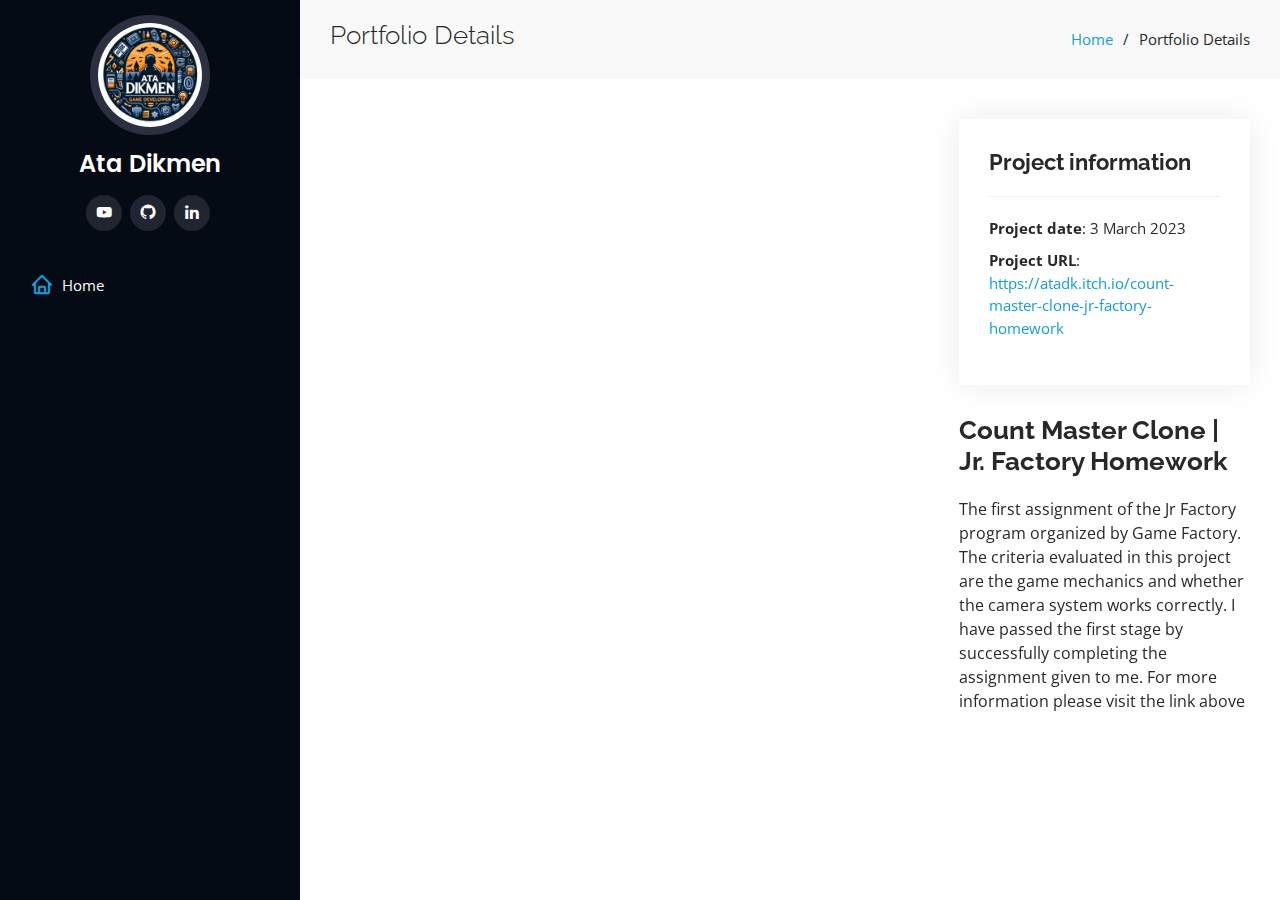
<file: portfolio-details-4.html>
<!DOCTYPE html>
<html lang="en">
  <head>
    <meta charset="utf-8" />
    <meta content="width=device-width, initial-scale=1.0" name="viewport" />

    <title>Portfolio Details</title>
    <meta content="" name="description" />
    <meta content="" name="keywords" />

    <!-- Favicons -->
    <link href="assets/img/favicon.png" rel="icon" />
    <link href="assets/img/apple-touch-icon.png" rel="apple-touch-icon" />

    <!-- Google Fonts -->
    <link
      href="https://fonts.googleapis.com/css?family=Open+Sans:300,300i,400,400i,600,600i,700,700i|Raleway:300,300i,400,400i,500,500i,600,600i,700,700i|Poppins:300,300i,400,400i,500,500i,600,600i,700,700i"
      rel="stylesheet"
    />

    <!-- Vendor CSS Files -->
    <link href="assets/vendor/aos/aos.css" rel="stylesheet" />
    <link
      href="assets/vendor/bootstrap/css/bootstrap.min.css"
      rel="stylesheet"
    />
    <link
      href="assets/vendor/bootstrap-icons/bootstrap-icons.css"
      rel="stylesheet"
    />
    <link href="assets/vendor/boxicons/css/boxicons.min.css" rel="stylesheet" />
    <link
      href="assets/vendor/glightbox/css/glightbox.min.css"
      rel="stylesheet"
    />
    <link href="assets/vendor/swiper/swiper-bundle.min.css" rel="stylesheet" />

    <!-- Template Main CSS File -->
    <link href="assets/css/style.css" rel="stylesheet" />
  </head>

  <body>
    <!-- ======= Mobile nav toggle button ======= -->
    <i class="bi bi-list mobile-nav-toggle d-xl-none"></i>

    <!-- ======= Header ======= -->
    <header id="header">
      <div class="d-flex flex-column">
        <div class="profile">
          <img
            src="assets/img/profile-img-2.jpg"
            alt=""
            class="img-fluid rounded-circle"
          />
          <h1 class="text-light"><a href="index.html">Ata Dikmen</a></h1>
          <div class="social-links mt-3 text-center">
            <a href="#" class="youtube"><i class="bx bxl-youtube"></i></a>
            <a href="#" class="github"><i class="bx bxl-github"></i></a>
            <a href="#" class="linkedin"><i class="bx bxl-linkedin"></i></a>
          </div>
        </div>

        <nav id="navbar" class="nav-menu navbar">
          <ul>
            <li>
              <a href="index.html" class="nav-link scrollto active"
                ><i class="bx bx-home"></i> <span>Home</span></a
              >
            </li>
          </ul>
        </nav>
        <!-- .nav-menu -->
      </div>
    </header>
    <!-- End Header -->

    <main id="main">
      <!-- ======= Breadcrumbs ======= -->
      <section id="breadcrumbs" class="breadcrumbs">
        <div class="container">
          <div class="d-flex justify-content-between align-items-center">
            <h2>Portfolio Details</h2>
            <ol>
              <li><a href="index.html">Home</a></li>
              <li>Portfolio Details</li>
            </ol>
          </div>
        </div>
      </section>
      <!-- End Breadcrumbs -->

      <!-- ======= Portfolio Details Section ======= -->
      <section id="portfolio-details" class="portfolio-details">
        <div class="container">
          <div class="row gy-4">
            <div class="col-lg-8">
              <div class="portfolio-details-video">
                <iframe
                  width="100%"
                  height="400"
                  src="https://www.youtube.com/embed/-ItzNrTxz5E"
                  frameborder="0"
                  allowfullscreen
                ></iframe>
              </div>
            </div>

            <div class="col-lg-4">
              <div class="portfolio-info">
                <h3>Project information</h3>
                <ul>
                  <li><strong>Project date</strong>: 3 March 2023</li>
                  <li>
                    <strong>Project URL</strong>:
                    <a
                      href="https://atadk.itch.io/count-master-clone-jr-factory-homework"
                      >https://atadk.itch.io/count-master-clone-jr-factory-homework</a
                    >
                  </li>
                </ul>
              </div>
              <div class="portfolio-description">
                <h2>Count Master Clone | Jr. Factory Homework</h2>
                <p>
                  The first assignment of the Jr Factory program organized by
                  Game Factory. The criteria evaluated in this project are the
                  game mechanics and whether the camera system works correctly.
                  I have passed the first stage by successfully completing the
                  assignment given to me. For more information please visit the
                  link above
                </p>
              </div>
            </div>
          </div>
        </div>
      </section>

      <!-- End Portfolio Details Section -->
    </main>
    <!-- End #main -->

    <!-- ======= Footer ======= -->
    <footer id="footer">
      <div class="container">
        <div class="copyright"></div>
        <div class="credits"></div>
      </div>
    </footer>
    <!-- End  Footer -->

    <a
      href="#"
      class="back-to-top d-flex align-items-center justify-content-center"
      ><i class="bi bi-arrow-up-short"></i
    ></a>

    <!-- Vendor JS Files -->
    <script src="assets/vendor/purecounter/purecounter_vanilla.js"></script>
    <script src="assets/vendor/aos/aos.js"></script>
    <script src="assets/vendor/bootstrap/js/bootstrap.bundle.min.js"></script>
    <script src="assets/vendor/glightbox/js/glightbox.min.js"></script>
    <script src="assets/vendor/isotope-layout/isotope.pkgd.min.js"></script>
    <script src="assets/vendor/swiper/swiper-bundle.min.js"></script>
    <script src="assets/vendor/typed.js/typed.umd.js"></script>
    <script src="assets/vendor/waypoints/noframework.waypoints.js"></script>
    <script src="assets/vendor/php-email-form/validate.js"></script>

    <!-- Template Main JS File -->
    <script src="assets/js/main.js"></script>
  </body>
</html>
</file>
<file: assets/css/style.css>
/*--------------------------------------------------------------
# General
--------------------------------------------------------------*/
body {
  font-family: "Open Sans", sans-serif;
  color: #272829;
}

a {
  color: #149ddd;
  text-decoration: none;
}

a:hover {
  color: #37b3ed;
  text-decoration: none;
}

h1,
h2,
h3,
h4,
h5,
h6 {
  font-family: "Raleway", sans-serif;
}

/*--------------------------------------------------------------
# Back to top button
--------------------------------------------------------------*/
.back-to-top {
  position: fixed;
  visibility: hidden;
  opacity: 0;
  right: 15px;
  bottom: 15px;
  z-index: 996;
  background: #149ddd;
  width: 40px;
  height: 40px;
  border-radius: 50px;
  transition: all 0.4s;
}

.back-to-top i {
  font-size: 28px;
  color: #fff;
  line-height: 0;
}

.back-to-top:hover {
  background: #2eafec;
  color: #fff;
}

.back-to-top.active {
  visibility: visible;
  opacity: 1;
}

/*--------------------------------------------------------------
# Header
--------------------------------------------------------------*/
#header {
  position: fixed;
  top: 0;
  left: 0;
  bottom: 0;
  width: 300px;
  transition: all ease-in-out 0.5s;
  z-index: 9997;
  transition: all 0.5s;
  padding: 0 15px;
  background: #040b14;
  overflow-y: auto;
}

#header .profile img {
  margin: 15px auto;
  display: block;
  width: 120px;
  border: 8px solid #2c2f3f;
}

#header .profile h1 {
  font-size: 24px;
  margin: 0;
  padding: 0;
  font-weight: 600;
  -moz-text-align-last: center;
  text-align-last: center;
  font-family: "Poppins", sans-serif;
}

#header .profile h1 a,
#header .profile h1 a:hover {
  color: #fff;
  text-decoration: none;
}

#header .profile .social-links a {
  font-size: 18px;
  display: inline-block;
  background: #212431;
  color: #fff;
  line-height: 1;
  padding: 8px 0;
  margin-right: 4px;
  border-radius: 50%;
  text-align: center;
  width: 36px;
  height: 36px;
  transition: 0.3s;
}

#header .profile .social-links a:hover {
  background: #149ddd;
  color: #fff;
  text-decoration: none;
}

#main {
  margin-left: 300px;
}

.container,
.container-fluid {
  padding-left: 30px;
  padding-right: 30px;
}

@media (max-width: 1199px) {
  #header {
    left: -300px;
  }

  #main {
    margin-left: 0;
  }

  .container,
  .container-fluid {
    padding-left: 12px;
    padding-right: 12px;
  }
}

/*--------------------------------------------------------------
# Navigation Menu
--------------------------------------------------------------*/
/* Desktop Navigation */
.nav-menu {
  padding: 30px 0 0 0;
}

.nav-menu * {
  margin: 0;
  padding: 0;
  list-style: none;
}

.nav-menu > ul > li {
  position: relative;
  white-space: nowrap;
}

.nav-menu a,
.nav-menu a:focus {
  display: flex;
  align-items: center;
  color: #a8a9b4;
  padding: 12px 15px;
  margin-bottom: 8px;
  transition: 0.3s;
  font-size: 15px;
}

.nav-menu a i,
.nav-menu a:focus i {
  font-size: 24px;
  padding-right: 8px;
  color: #6f7180;
}

.nav-menu a:hover,
.nav-menu .active,
.nav-menu .active:focus,
.nav-menu li:hover > a {
  text-decoration: none;
  color: #fff;
}

.nav-menu a:hover i,
.nav-menu .active i,
.nav-menu .active:focus i,
.nav-menu li:hover > a i {
  color: #149ddd;
}

/* Mobile Navigation */
.mobile-nav-toggle {
  position: fixed;
  right: 15px;
  top: 15px;
  z-index: 9998;
  border: 0;
  font-size: 24px;
  transition: all 0.4s;
  outline: none !important;
  background-color: #149ddd;
  color: #fff;
  width: 40px;
  height: 40px;
  display: inline-flex;
  align-items: center;
  justify-content: center;
  line-height: 0;
  border-radius: 50px;
  cursor: pointer;
}

.mobile-nav-active {
  overflow: hidden;
}

.mobile-nav-active #header {
  left: 0;
}

/*--------------------------------------------------------------
# Hero Section
--------------------------------------------------------------*/
#hero {
  width: 100%;
  height: 100vh;
  background: url("../img/hero-bg.jpg") top center;
  background-size: cover;
}

#hero:before {
  content: "";
  background: rgba(5, 13, 24, 0.3);
  position: absolute;
  bottom: 0;
  top: 0;
  left: 0;
  right: 0;
  z-index: 1;
}

#hero .hero-container {
  position: relative;
  z-index: 2;
  min-width: 300px;
}

#hero h1 {
  margin: 0 0 10px 0;
  font-size: 100px;
  font-weight: 700;
  line-height: 56px;
  color: #fff;
}

#hero p {
  color: #fff;
  margin-bottom: 50px;
  font-size: 26px;
  font-family: "Poppins", sans-serif;
}

#hero p span {
  color: #fff;
  padding-bottom: 4px;
  letter-spacing: 1px;
  border-bottom: 3px solid #149ddd;
}

@media (min-width: 1024px) {
  #hero {
    background-attachment: fixed;
  }
}

@media (max-width: 768px) {
  #hero h1 {
    font-size: 28px;
    line-height: 36px;
  }

  #hero h2 {
    font-size: 18px;
    line-height: 24px;
    margin-bottom: 30px;
  }
}

/*--------------------------------------------------------------
# Sections General
--------------------------------------------------------------*/
section {
  padding: 60px 0;
  overflow: hidden;
}

.section-bg {
  background: #f5f8fd;
}

.section-title {
  padding-bottom: 30px;
}

.section-title h2 {
  font-size: 32px;
  font-weight: bold;
  margin-bottom: 20px;
  padding-bottom: 20px;
  position: relative;
  color: #173b6c;
}

.section-title h2::after {
  content: "";
  position: absolute;
  display: block;
  width: 50px;
  height: 3px;
  background: #149ddd;
  bottom: 0;
  left: 0;
}

.section-title p {
  margin-bottom: 0;
}

/*--------------------------------------------------------------
# About
--------------------------------------------------------------*/
.about .content h3 {
  font-weight: 700;
  font-size: 26px;
  color: #173b6c;
}

.about .content ul {
  list-style: none;
  padding: 0;
}

.about .content ul li {
  margin-bottom: 20px;
  display: flex;
  align-items: center;
}

.about .content ul strong {
  margin-right: 10px;
}

.about .content ul i {
  font-size: 16px;
  margin-right: 5px;
  color: #149ddd;
  line-height: 0;
}

.about .content p:last-child {
  margin-bottom: 0;
}

/*--------------------------------------------------------------
# Facts
--------------------------------------------------------------*/
.facts {
  padding-bottom: 30px;
}

.facts .count-box {
  padding: 30px;
  width: 100%;
}

.facts .count-box i {
  display: block;
  font-size: 44px;
  color: #149ddd;
  float: left;
  line-height: 0;
}

.facts .count-box span {
  font-size: 48px;
  line-height: 40px;
  display: block;
  font-weight: 700;
  color: #050d18;
  margin-left: 60px;
}

.facts .count-box p {
  padding: 15px 0 0 0;
  margin: 0 0 0 60px;
  font-family: "Raleway", sans-serif;
  font-size: 14px;
  color: #122f57;
}

.facts .count-box a {
  font-weight: 600;
  display: block;
  margin-top: 20px;
  color: #122f57;
  font-size: 15px;
  font-family: "Poppins", sans-serif;
  transition: ease-in-out 0.3s;
}

.facts .count-box a:hover {
  color: #1f5297;
}

/*--------------------------------------------------------------
# Akills
--------------------------------------------------------------*/
.skills .progress {
  height: 60px;
  display: block;
  background: none;
  border-radius: 0;
}

.skills .progress .skill {
  padding: 0;
  margin: 0 0 6px 0;
  text-transform: uppercase;
  display: block;
  font-weight: 600;
  font-family: "Poppins", sans-serif;
  color: #050d18;
}

.skills .progress .skill .val {
  float: right;
  font-style: normal;
}

.skills .progress-bar-wrap {
  background: #dce8f8;
  height: 10px;
}

.skills .progress-bar {
  width: 1px;
  height: 10px;
  transition: 0.9s;
  background-color: #149ddd;
}

/*--------------------------------------------------------------
# Resume
--------------------------------------------------------------*/
.resume .resume-title {
  font-size: 26px;
  font-weight: 700;
  margin-top: 20px;
  margin-bottom: 20px;
  color: #050d18;
}

.resume .resume-item {
  padding: 0 0 20px 20px;
  margin-top: -2px;
  border-left: 2px solid #1f5297;
  position: relative;
}

.resume .resume-item h4 {
  line-height: 18px;
  font-size: 18px;
  font-weight: 600;
  text-transform: uppercase;
  font-family: "Poppins", sans-serif;
  color: #050d18;
  margin-bottom: 10px;
}

.resume .resume-item h5 {
  font-size: 16px;
  background: #e4edf9;
  padding: 5px 15px;
  display: inline-block;
  font-weight: 600;
  margin-bottom: 10px;
}

.resume .resume-item ul {
  padding-left: 20px;
}

.resume .resume-item ul li {
  padding-bottom: 10px;
}

.resume .resume-item:last-child {
  padding-bottom: 0;
}

.resume .resume-item::before {
  content: "";
  position: absolute;
  width: 16px;
  height: 16px;
  border-radius: 50px;
  left: -9px;
  top: 0;
  background: #fff;
  border: 2px solid #1f5297;
}

/*--------------------------------------------------------------
# Portfolio
--------------------------------------------------------------*/
.portfolio .portfolio-item {
  margin-bottom: 30px;
}

.portfolio #portfolio-flters {
  padding: 0;
  margin: 0 auto 35px auto;
  list-style: none;
  text-align: center;
  background: #fff;
  border-radius: 50px;
  padding: 2px 15px;
}

.portfolio #portfolio-flters li {
  cursor: pointer;
  display: inline-block;
  padding: 10px 15px 8px 15px;
  font-size: 14px;
  font-weight: 600;
  line-height: 1;
  text-transform: uppercase;
  color: #272829;
  margin-bottom: 5px;
  transition: all 0.3s ease-in-out;
}

.portfolio #portfolio-flters li:hover,
.portfolio #portfolio-flters li.filter-active {
  color: #149ddd;
}

.portfolio #portfolio-flters li:last-child {
  margin-right: 0;
}

.portfolio .portfolio-wrap {
  transition: 0.3s;
  position: relative;
  overflow: hidden;
  z-index: 1;
}

.portfolio .portfolio-wrap::before {
  content: "";
  background: rgba(255, 255, 255, 0.5);
  position: absolute;
  left: 0;
  right: 0;
  top: 0;
  bottom: 0;
  transition: all ease-in-out 0.3s;
  z-index: 2;
  opacity: 0;
}

.portfolio .portfolio-wrap .portfolio-links {
  opacity: 1;
  left: 0;
  right: 0;
  bottom: -60px;
  z-index: 3;
  position: absolute;
  transition: all ease-in-out 0.3s;
  display: flex;
  justify-content: center;
}

.portfolio .portfolio-wrap .portfolio-links a {
  color: #fff;
  font-size: 28px;
  text-align: center;
  background: rgba(20, 157, 221, 0.75);
  transition: 0.3s;
  width: 50%;
}

.portfolio .portfolio-wrap .portfolio-links a:hover {
  background: rgba(20, 157, 221, 0.95);
}

.portfolio .portfolio-wrap .portfolio-links a + a {
  border-left: 1px solid #37b3ed;
}

.portfolio .portfolio-wrap:hover::before {
  top: 0;
  left: 0;
  right: 0;
  bottom: 0;
  opacity: 1;
}

.portfolio .portfolio-wrap:hover .portfolio-links {
  opacity: 1;
  bottom: 0;
}

/*--------------------------------------------------------------
# Portfolio Details
--------------------------------------------------------------*/
.portfolio-details {
  padding-top: 40px;
}

.portfolio-details .portfolio-details-slider img {
  width: 100%;
}

.portfolio-details .portfolio-details-slider .swiper-pagination {
  margin-top: 20px;
  position: relative;
}

.portfolio-details
  .portfolio-details-slider
  .swiper-pagination
  .swiper-pagination-bullet {
  width: 12px;
  height: 12px;
  background-color: #fff;
  opacity: 1;
  border: 1px solid #149ddd;
}

.portfolio-details
  .portfolio-details-slider
  .swiper-pagination
  .swiper-pagination-bullet-active {
  background-color: #149ddd;
}

.portfolio-details .portfolio-info {
  padding: 30px;
  box-shadow: 0px 0 30px rgba(5, 13, 24, 0.08);
}

.portfolio-details .portfolio-info h3 {
  font-size: 22px;
  font-weight: 700;
  margin-bottom: 20px;
  padding-bottom: 20px;
  border-bottom: 1px solid #eee;
}

.portfolio-details .portfolio-info ul {
  list-style: none;
  padding: 0;
  font-size: 15px;
}

.portfolio-details .portfolio-info ul li + li {
  margin-top: 10px;
}

.portfolio-details .portfolio-description {
  padding-top: 30px;
}

.portfolio-details .portfolio-description h2 {
  font-size: 26px;
  font-weight: 700;
  margin-bottom: 20px;
}

.portfolio-details .portfolio-description p {
  padding: 0;
}

/*--------------------------------------------------------------
# Services
--------------------------------------------------------------*/
.services .icon-box {
  margin-bottom: 20px;
}

.services .icon {
  float: left;
  display: flex;
  align-items: center;
  justify-content: center;
  width: 54px;
  height: 54px;
  background: #149ddd;
  border-radius: 50%;
  transition: 0.5s;
  border: 1px solid #149ddd;
}

.services .icon i {
  color: #fff;
  font-size: 24px;
  line-height: 0;
}

.services .icon-box:hover .icon {
  background: #fff;
}

.services .icon-box:hover .icon i {
  color: #149ddd;
}

.services .title {
  margin-left: 80px;
  font-weight: 700;
  margin-bottom: 15px;
  font-size: 18px;
}

.services .title a {
  color: #343a40;
}

.services .title a:hover {
  color: #149ddd;
}

.services .description {
  margin-left: 80px;
  line-height: 24px;
  font-size: 14px;
}

/*--------------------------------------------------------------
# Testimonials
--------------------------------------------------------------*/
.testimonials .testimonials-carousel,
.testimonials .testimonials-slider {
  overflow: hidden;
}

.testimonials .testimonial-item {
  box-sizing: content-box;
  text-align: center;
  min-height: 320px;
}

.testimonials .testimonial-item .testimonial-img {
  width: 90px;
  border-radius: 50%;
  margin: 0 auto;
}

.testimonials .testimonial-item h3 {
  font-size: 18px;
  font-weight: bold;
  margin: 10px 0 5px 0;
  color: #111;
}

.testimonials .testimonial-item h4 {
  font-size: 14px;
  color: #999;
  margin: 0;
}

.testimonials .testimonial-item .quote-icon-left,
.testimonials .testimonial-item .quote-icon-right {
  color: #c3e8fa;
  font-size: 26px;
}

.testimonials .testimonial-item .quote-icon-left {
  display: inline-block;
  left: -5px;
  position: relative;
}

.testimonials .testimonial-item .quote-icon-right {
  display: inline-block;
  right: -5px;
  position: relative;
  top: 10px;
}

.testimonials .testimonial-item p {
  font-style: italic;
  margin: 0 15px 15px 15px;
  padding: 20px;
  background: #fff;
  position: relative;
  margin-bottom: 35px;
  border-radius: 6px;
  box-shadow: 0px 2px 15px rgba(0, 0, 0, 0.1);
}

.testimonials .testimonial-item p::after {
  content: "";
  width: 0;
  height: 0;
  border-top: 20px solid #fff;
  border-right: 20px solid transparent;
  border-left: 20px solid transparent;
  position: absolute;
  bottom: -20px;
  left: calc(50% - 20px);
}

.testimonials .swiper-pagination {
  margin-top: 20px;
  position: relative;
}

.testimonials .swiper-pagination .swiper-pagination-bullet {
  width: 12px;
  height: 12px;
  background-color: #fff;
  opacity: 1;
  border: 1px solid #149ddd;
}

.testimonials .swiper-pagination .swiper-pagination-bullet-active {
  background-color: #149ddd;
}

.testimonial-img {
  transition: transform 0.3s ease;
}

.testimonial-img:hover {
  transform: scale(1.1); /* veya başka bir transform efekti */
}

/*--------------------------------------------------------------
# Contact
--------------------------------------------------------------*/
.contact {
  padding-bottom: 130px;
}

.contact .info {
  padding: 30px;
  background: #fff;
  width: 100%;
  box-shadow: 0 0 24px 0 rgba(0, 0, 0, 0.12);
}

.contact .info i {
  font-size: 20px;
  color: #149ddd;
  float: left;
  width: 44px;
  height: 44px;
  background: #dff3fc;
  display: flex;
  justify-content: center;
  align-items: center;
  border-radius: 50px;
  transition: all 0.3s ease-in-out;
}

.contact .info h4 {
  padding: 0 0 0 60px;
  font-size: 22px;
  font-weight: 600;
  margin-bottom: 5px;
  color: #050d18;
}

.contact .info p {
  padding: 0 0 10px 60px;
  margin-bottom: 20px;
  font-size: 14px;
  color: #173b6c;
}

.contact .info .email p {
  padding-top: 5px;
}

.contact .info .social-links {
  padding-left: 60px;
}

.contact .info .social-links a {
  font-size: 18px;
  display: inline-block;
  background: #333;
  color: #fff;
  line-height: 1;
  padding: 8px 0;
  border-radius: 50%;
  text-align: center;
  width: 36px;
  height: 36px;
  transition: 0.3s;
  margin-right: 10px;
}

.contact .info .social-links a:hover {
  background: #149ddd;
  color: #fff;
}

.contact .info .email:hover i,
.contact .info .address:hover i,
.contact .info .phone:hover i {
  background: #149ddd;
  color: #fff;
}

.contact .php-email-form {
  width: 100%;
  padding: 30px;
  background: #fff;
  box-shadow: 0 0 24px 0 rgba(0, 0, 0, 0.12);
}

.contact .php-email-form .form-group {
  padding-bottom: 8px;
}

.contact .php-email-form .validate {
  display: none;
  color: red;
  margin: 0 0 15px 0;
  font-weight: 400;
  font-size: 13px;
}

.contact .php-email-form .error-message {
  display: none;
  color: #fff;
  background: #ed3c0d;
  text-align: left;
  padding: 15px;
  font-weight: 600;
}

.contact .php-email-form .error-message br + br {
  margin-top: 25px;
}

.contact .php-email-form .sent-message {
  display: none;
  color: #fff;
  background: #18d26e;
  text-align: center;
  padding: 15px;
  font-weight: 600;
}

.contact .php-email-form .loading {
  display: none;
  background: #fff;
  text-align: center;
  padding: 15px;
}

.contact .php-email-form .loading:before {
  content: "";
  display: inline-block;
  border-radius: 50%;
  width: 24px;
  height: 24px;
  margin: 0 10px -6px 0;
  border: 3px solid #18d26e;
  border-top-color: #eee;
  animation: animate-loading 1s linear infinite;
}

.contact .php-email-form .form-group {
  margin-bottom: 15px;
}

.contact .php-email-form label {
  padding-bottom: 8px;
}

.contact .php-email-form input,
.contact .php-email-form textarea {
  border-radius: 0;
  box-shadow: none;
  font-size: 14px;
}

.contact .php-email-form input {
  height: 44px;
}

.contact .php-email-form textarea {
  padding: 10px 15px;
}

.contact .php-email-form button[type="submit"] {
  background: #149ddd;
  border: 0;
  padding: 10px 24px;
  color: #fff;
  transition: 0.4s;
  border-radius: 4px;
}

.contact .php-email-form button[type="submit"]:hover {
  background: #37b3ed;
}

@keyframes animate-loading {
  0% {
    transform: rotate(0deg);
  }

  100% {
    transform: rotate(360deg);
  }
}

/*--------------------------------------------------------------
# Breadcrumbs
--------------------------------------------------------------*/
.breadcrumbs {
  padding: 20px 0;
  background: #f9f9f9;
}

.breadcrumbs h2 {
  font-size: 26px;
  font-weight: 300;
}

.breadcrumbs ol {
  display: flex;
  flex-wrap: wrap;
  list-style: none;
  padding: 0;
  margin: 0;
  font-size: 15px;
}

.breadcrumbs ol li + li {
  padding-left: 10px;
}

.breadcrumbs ol li + li::before {
  display: inline-block;
  padding-right: 10px;
  color: #0e2442;
  content: "/";
}

@media (max-width: 768px) {
  .breadcrumbs .d-flex {
    display: block !important;
  }

  .breadcrumbs ol {
    display: block;
  }

  .breadcrumbs ol li {
    display: inline-block;
  }
}

/*--------------------------------------------------------------
# Footer
--------------------------------------------------------------*/
#footer {
  padding: 15px;
  color: #f4f6fd;
  font-size: 14px;
  position: fixed;
  left: 0;
  bottom: 0;
  width: 300px;
  z-index: 9999;
  background: #040b14;
}

#footer .copyright {
  text-align: center;
}

#footer .credits {
  padding-top: 5px;
  text-align: center;
  font-size: 13px;
  color: #eaebf0;
}

@media (max-width: 1199px) {
  #footer {
    position: static;
    width: auto;
    padding-right: 20px 15px;
  }
}
</file>
